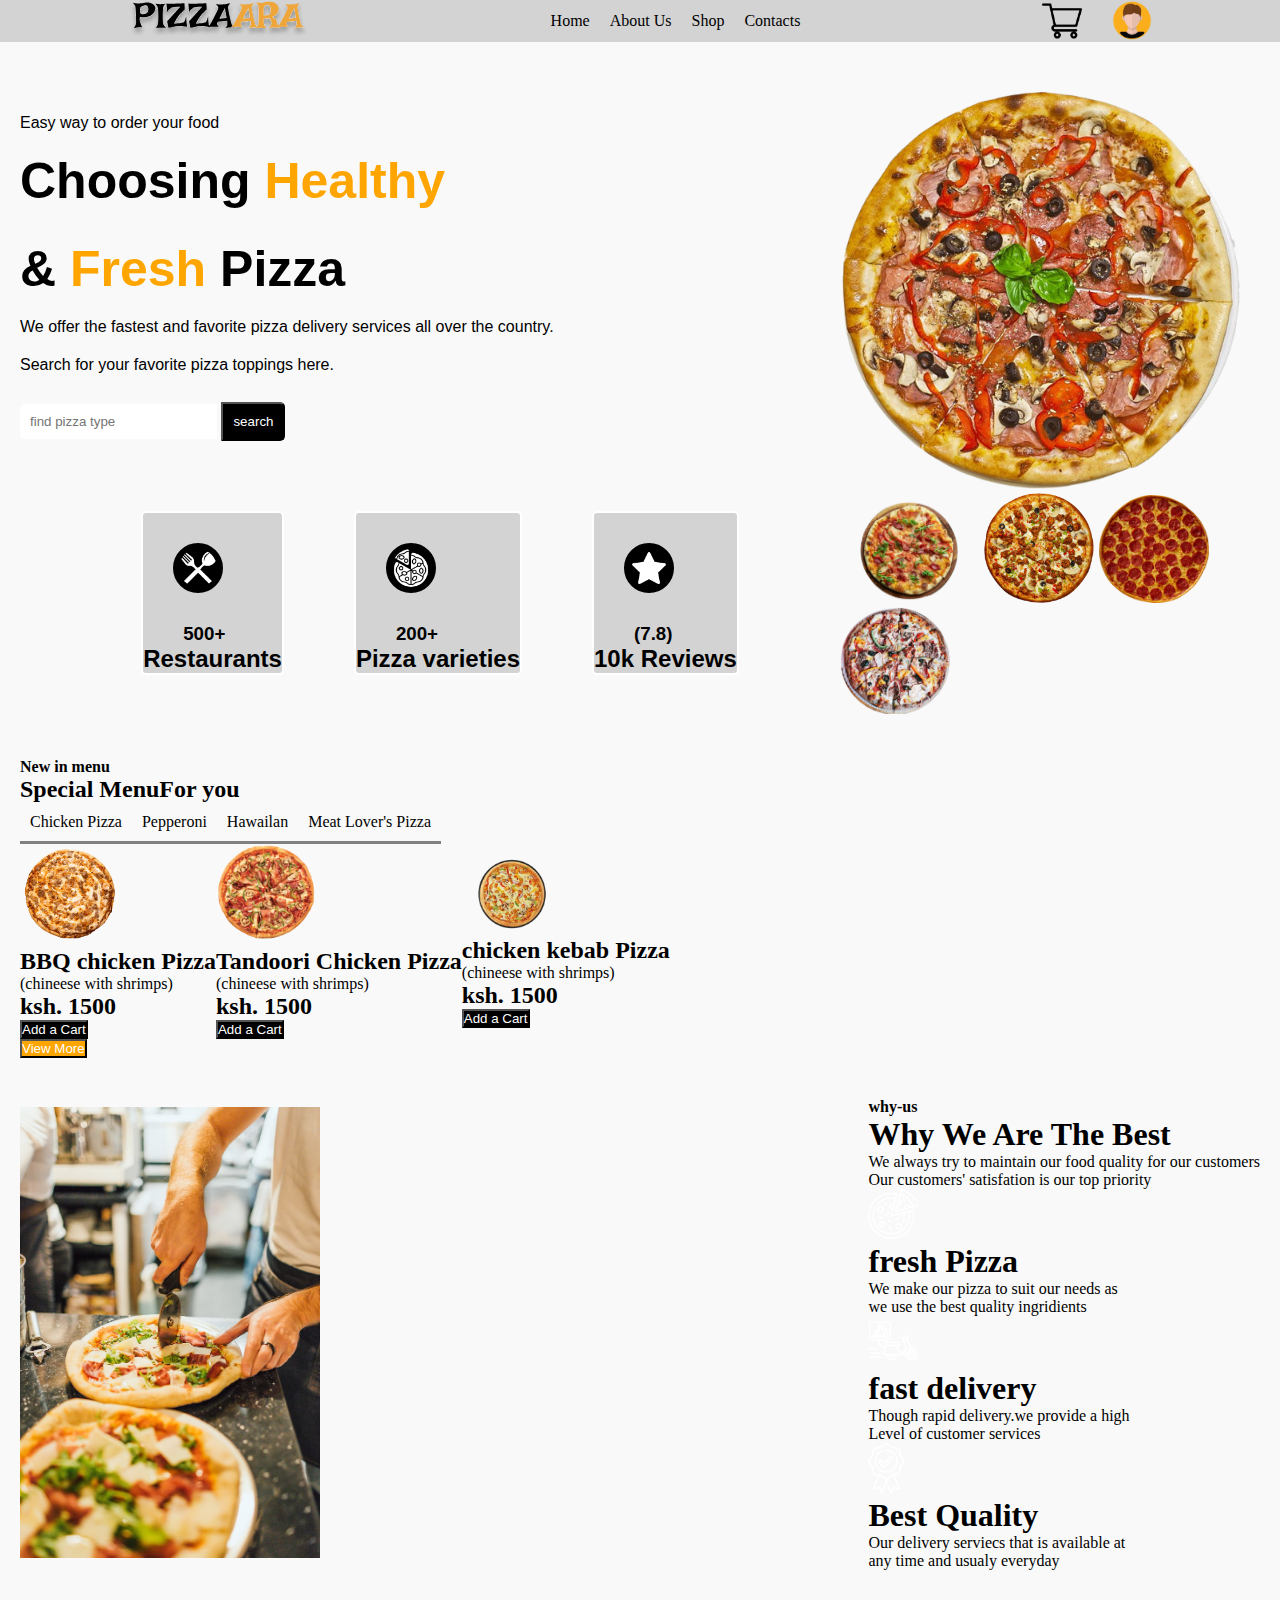
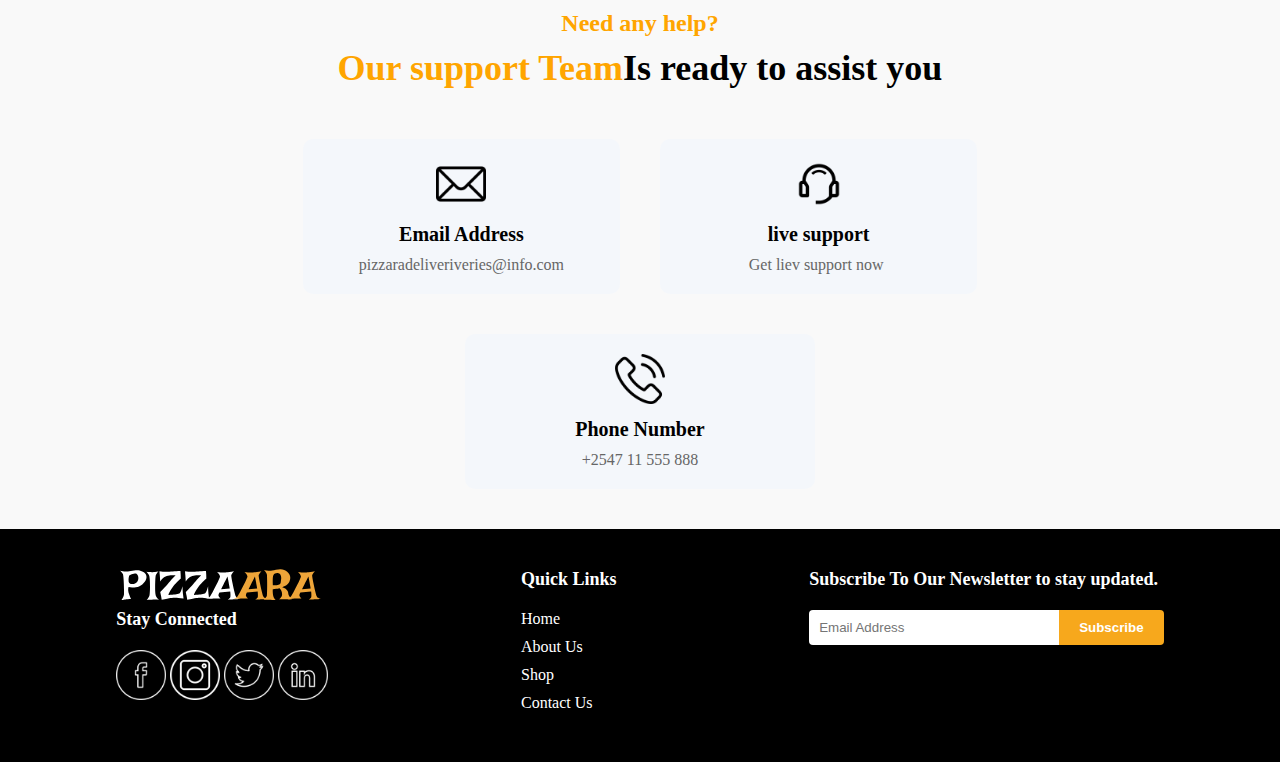
<file: index.html>
<!DOCTYPE html>
<html lang="en">
  <head>
    <meta charset="UTF-8" />
    <meta name="viewport" content="width=device-width, initial-scale=1.0" />
    <title>Pizarra|One Stop Pizza Shop</title>
    <link rel="stylesheet" href="css/style.css" />
    <link
      rel="stylesheet"
      href="https://cdnjs.cloudflare.com/ajax/libs/font-awesome/6.6.0/css/all.min.css"
      integrity="sha512-Kc323vGBEqzTmouAECnVceyQqyqdsSiqLQISBL29aUW4U/M7pSPA/gEUZQqv1cwx4OnYxTxve5UMg5GT6L4JJg=="
      crossorigin="anonymous"
      referrerpolicy="no-referrer"
    />
  </head>
  <body>
    <header>
      <nav>
        <div class="container">
          <div class="nav">
            <div class="nav-left">
              <img src="images/logo.svg" alt="logo" />
            </div>
            <div class="nav-center">
              <ul>
                <li><a href="index.html">Home</a></li>
                <li><a href="#">About us</a></li>
                <li><a href="shop.html">Shop</a></li>
                <li><a href="#">Contacts</a></li>
              </ul>
            </div>
            <div class="nav-right">
              <img src="images/shopping-cart.png" alt="cart" width="40" />
              <img src="images/avatar.png" alt="avatar" width="40" />
              <i id="bars" class="fa-solid fa-bars"></i>
            </div>
          </div>
        </div>
      </nav>
    </header>
    <!-- Hero section -->
    <section class="hero">
      <div class="" >
<p class="easy">Easy way to order your food</p>
<h1 class="h1">Choosing <span id="h">Healthy</span></h1>
 <h1 class="h1"> & <span id="h">Fresh</span> Pizza</h1>
<P  class="paragraph">We offer the fastest and favorite pizza delivery services all over the country.</P>
  <p class="paragraph">Search for your favorite pizza toppings here.</P>
      <div class="magnify">
          <i class="fa-solid fa-magnifying-glass"></i>
          <input  id="input"type="text"  placeholder="find pizza type" >
      </placeholder><button class="btn btn-search">search</button>
  </div>
  <div class="tools-section">
  <div class="tool1">
      <img class="tools image"src="images/cutlery.png" alt="cuttery tools"width="50px"/>
      <h3 class="part">500+</h3>
      <h2>Restaurants</h2>
  </div>
  <div class="tool1">
      <img class="tools image" src="images/varieties.png" alt="200 types of pizza"width="50px"/>
      <h3 class="part">200+</h3>
      <h2>Pizza varieties</h2>
  </div>
  <div class="tool1">
      <img class="tools image" src="images/star.png" alt="cuttery tools"width="50px"/>
      <h3 class="part">(7.8)</h3>
      <h2>10k Reviews</h2>
  </div>
  </div>
  </div>
  <div class="hero-pizza">
      <div class="pizza-section">
      <img src="images/hero-pizza.png" alt="pizza" width="400"/></div>
      <div>
          <img src="images/pizza-1.png" alt="type of pizza's"width="140"/>
          <img src="images/pizza-2.png" alt="type of pizza's"width="110"/>
          <img src="images/pizza-3.png" alt="type of pizza's"width="110"/>
          <img src="images/pizza-4.png" alt="type of pizza's"width="110"/>
      </div>
  </div>
</section>
    <!-- main section -->
    <section>
      <div class="main">
        <div>
          <div class="in">
            <h4><span id="New">New in menu</span></h4>
            <h2><span id="New">Special Menu</span>For you</h2>
          </div>
    
          <ul>
            <li><a href="#">Chicken Pizza</a></li>
            <li><a href="#">Pepperoni</a></li>
            <li><a href="#">Hawailan</a></li>
            <li><a href="#">Meat lover's Pizza</a></li>
          </ul>
        </div>
        <div class="BBQ">
          <div>
            <img
              src="images/barbecue-chicken-pizza.png"
              alt="BBQ"
              width="100px"
            />
            <h2>BBQ chicken Pizza</h2>
            <p>(chineese with shrimps)</p>
            <h2>ksh. 1500</h2>
            <button>Add a Cart</button>
          </div>
          <div>
            <img
              src="images/tandoori-chicken.png"
              alt="tandoori-chicken"
              width="100px"
            />
            <h2>Tandoori Chicken Pizza</h2>
            <p>(chineese with shrimps)</p>
            <h2>ksh. 1500</h2>
            <button>Add a Cart</button>
          </div>
          <div>
            <img
              src="images/chicken-kebab.png"
              alt="chicken-kebab"
              width="100px"
            />
            <h2>chicken kebab Pizza</h2>
            <p>(chineese with shrimps)</p>
            <h2>ksh. 1500</h2>
            <button>Add a Cart</button>
          </div>
        </div>
        <button>View More</button>
      </div>
    </section>
    <!-- section -->
    <section>
      <div>
        <img src="images/why-us.png" alt="why-us" width="300px" />
      </div>
        <div>
          <div class="us">
            <h4>why-us</h4>
            <h1>Why We Are <span>The Best</span></h1>
            <p>
              We always try to maintain our food quality for our customers<br />Our
              customers' satisfation is our top priority
            </p>
          </div>
          <div class="w">
            <div class="fresh">
              <div >
                <img
                  src="images/fresh-pizza.png"
                  alt="fresh-piszza"
                  width="50px"
                />
              </div>
              <div class="rapid">
                <h1>fresh Pizza</h1>
                <p>
                  We make our pizza to suit our needs as<br />
                  we use the best quality ingridients
                </p>
              </div>
              <div>
                <img
                  src="images/fast-delivery.png"
                  alt="fast-delivery"
                  width="50px"
                />
                <div class="rapid">
                  <h1>fast delivery</h1>
                  <p>
                    Though rapid delivery.we provide a high<br />
                    Level of customer services
                  </p>
                </div>
              </div>
              <div>
                <img src="images/quality.png" alt="quality" width="50px" />
                <div class="rapid">
                  <h1>Best Quality</h1>
                  <p>
                    Our delivery serviecs that is available at<br />
                    any time and usualy everyday
                  </p>
                </div>
              </div>
            </div>
          </div>
        </div>
    </section>
    <!-- section -->
    <section>
      <div class="property">
        <div>
          <h4><span>Need any help?</span></h4>
          <h1><span>Our support Team</span>Is ready to assist you</h1>
        </div>
        <div class="email">
          <div>
            <img src="images/mail.png" alt="mail" width="50px" />
            <h2>Email Address</h2>
            <p>pizzaradeliveriveries@info.com</p>
          </div>
          <div>
            <img
              src="images/live-support.png"
              alt="live-support"
              width="50px"
            />
            <h2>live support</h2>
            <p>Get liev support now<i class="fa-solid fa-arrow-right"></i></p>
          </div>
          <div>
            <img src="images/phone.png" alt="phone" width="50px" />
            <h2>Phone Number</h2>
            <p>+2547 11 555 888</p>
          </div>
        </div>
      </div>
    </section>
    <!-- footer section -->
    
    <footer class="footer">
      <div class="stay-connected">
        <img src="images/logo_light.svg" alt=""/>
        <h3>Stay Connected</h3>
        <div class="intence-icons">
          <a href="#"
            ><img src="images/facebook.png" width="50px" alt="Facebook"
          /></a>
          <a href="#"
            ><img src="images/instagram.png" width="50px" alt="Instagram"
          /></a>
          <a href="#"
            ><img src="images/twitter.png" width="50px" alt="Twitter"
          /></a>
          <a href="#"
            ><img src="images/linkedin.png" width="50px" alt="LinkedIn"
          /></a>
        </div>
      </div>
      <div class="quick-links">
        <h3>Quick Links</h3>
        <ul>
          <li><a href="#">Home</a></li>
          <li><a href="#">About Us</a></li>
          <li><a href="#">Shop</a></li>
          <li><a href="#">Contact Us</a></li>
        </ul>
      </div>
      <div class="sub">
        <h3>Subscribe To Our Newsletter to stay updated.</h3>
        <form action="#" method="POST">
          <input
            type="email"
            name="email"
            placeholder="Email Address"
            required
          />
          <button type="submit">Subscribe</button>
        </form>
      </div>
    
    </footer>
  </body>
</html>
</file>
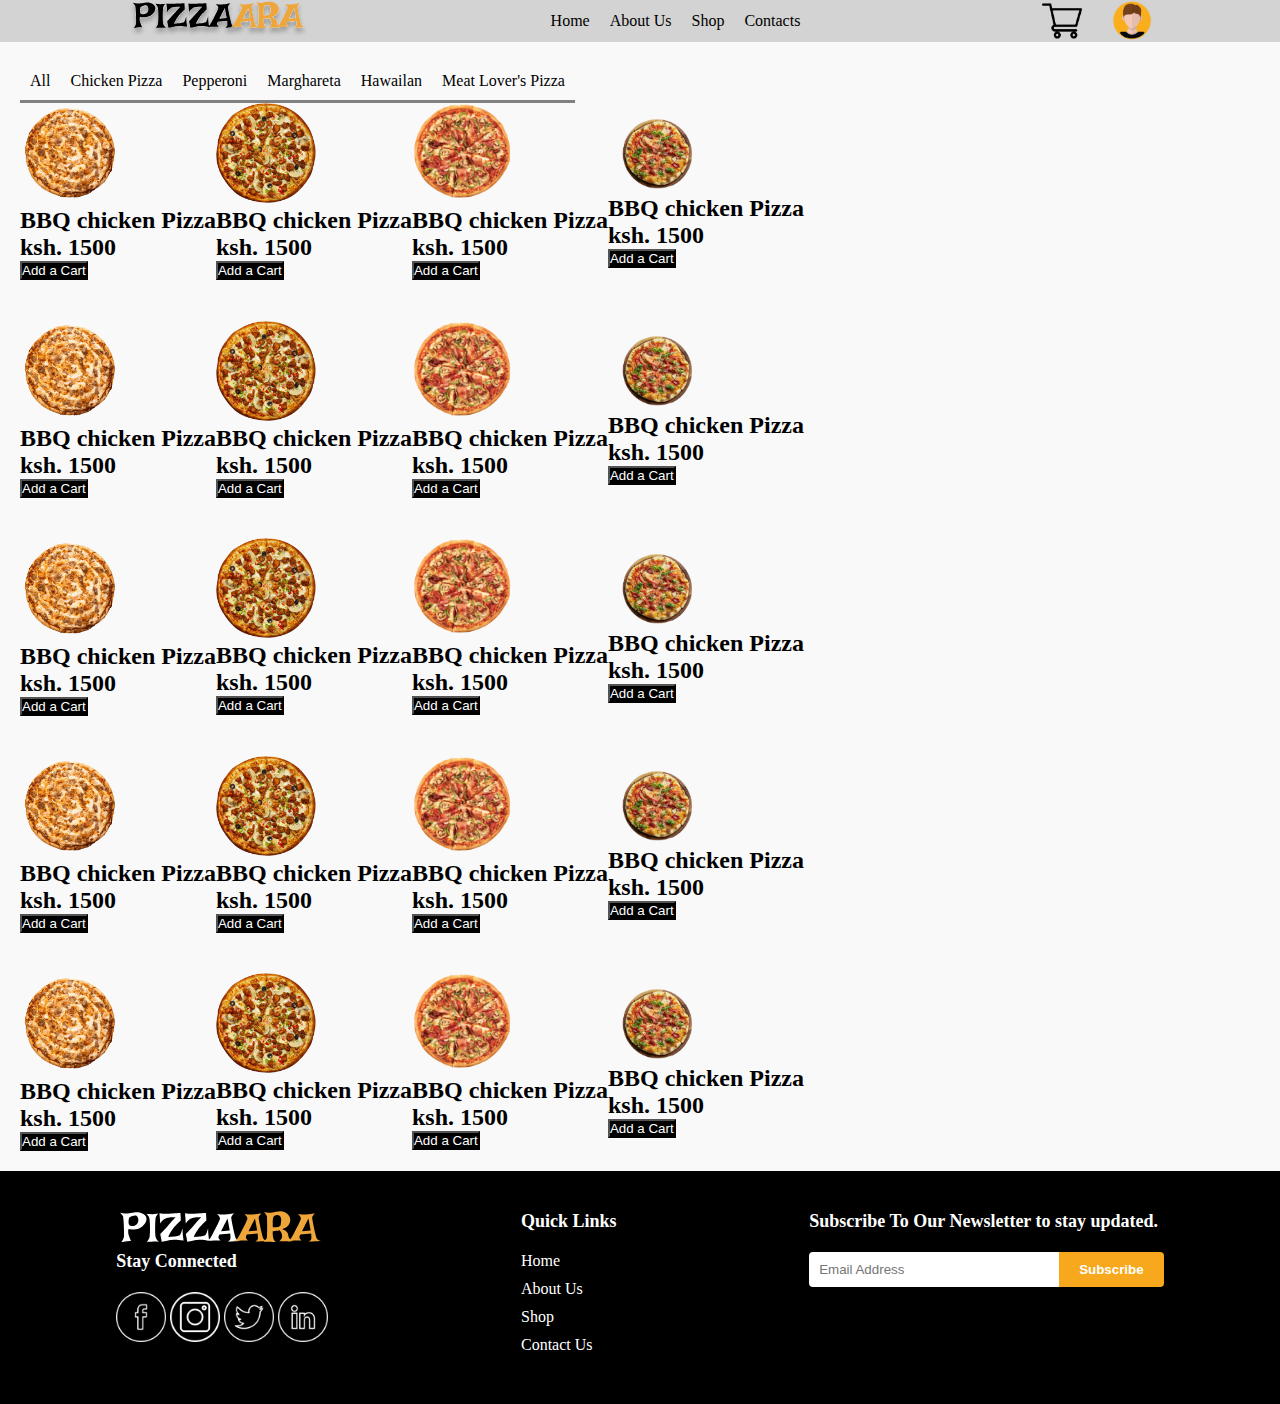
<file: shop.html>
<!DOCTYPE html>
<html lang="en">
  <head>
    <link rel="stylesheet" href="css/style.css" />
    <meta charset="UTF-8" />
    <meta name="viewport" content="width=device-width, initial-scale=1.0" />
    <title>shop page</title>
  </head>
  <body>
    <header>
      <nav>
        <div class="container">
          <div class="nav">
            <div class="nav-left">
              <img src="images/logo.svg" alt="logo" />
            </div>
            <div class="nav-center">
              <ul>
                <li><a href="index.html">Home</a></li>
                <li><a href="#">About us</a></li>
                <li><a href="shop.html">Shop</a></li>
                <li><a href="#">Contacts</a></li>
              </ul>
            </div>
            <div class="nav-right">
              <img src="images/shopping-cart.png" alt="cart" width="40" />
              <img src="images/avatar.png" alt="avatar" width="40" />
              <i id="bars" class="fa-solid fa-bars"></i>
            </div>
          </div>
        </div>
      </nav>
    </header>
    
    <section>
        <div class="main">
          <div>
            <ul>
              <li><a href="#">all</a></li>
              <li><a href="#">chicken pizza</a></li>
              <li><a href="#">pepperoni</a></li>
              <li><a href="#">marghareta</a></li>
              <li><a href="#">Hawailan</a></li>
              <li><a href="#">Meat lover's Pizza</a></li>
            </ul>
          </div>
          <div class="BBQ">
            <div>
              <img
                src="images/barbecue-chicken-pizza.png"
                alt="BBQ"
                width="100px"
              />
              <h2>BBQ chicken Pizza</h2>
              <h2>ksh. 1500</h2>
              <button>Add a Cart</button>
            </div>
            <div>
              <img
                src="images/pizza-2.png"
                alt="tandoori-chicken"
                width="100px"
              />
              <h2>BBQ chicken Pizza</h2>
              <h2>ksh. 1500</h2>
              <button>Add a Cart</button>
            </div>
            <div>
              <img
                src="images/tandoori-chicken.png"
                alt="chicken-kebab"
                width="100px"
              />
              <h2>BBQ chicken Pizza</h2>
              <h2>ksh. 1500</h2>
              <button>Add a Cart</button>
            </div>
            <div>
              <img
                src="images/pizza-1.png"
                alt="chicken-kebab"
                width="100px"
              />
              <h2>BBQ chicken Pizza</h2>
              <h2>ksh. 1500</h2>
              <button>Add a Cart</button>
            </div>
          </div>
      </section>
      <section>
        <div class="main">
          <div class="BBQ">
            <div>
              <img
                src="images/barbecue-chicken-pizza.png"
                alt="BBQ"
                width="100px"
              />
              <h2>BBQ chicken Pizza</h2>
              <h2>ksh. 1500</h2>
              <button>Add a Cart</button>
            </div>
            <div>
              <img
                src="images/pizza-2.png"
                alt="tandoori-chicken"
                width="100px"
              />
              <h2>BBQ chicken Pizza</h2>
              <h2>ksh. 1500</h2>
              <button>Add a Cart</button>
            </div>
            <div>
              <img
                src="images/tandoori-chicken.png"
                alt="chicken-kebab"
                width="100px"
              />
              <h2>BBQ chicken Pizza</h2>
              <h2>ksh. 1500</h2>
              <button>Add a Cart</button>
            </div>
            <div>
              <img
                src="images/pizza-1.png"
                alt="chicken-kebab"
                width="100px"
              />
              <h2>BBQ chicken Pizza</h2>
              <h2>ksh. 1500</h2>
              <button>Add a Cart</button>
            </div>
          </div>
      </section>
      <section>
        <div class="main">
          <div class="BBQ">
            <div>
              <img
                src="images/barbecue-chicken-pizza.png"
                alt="BBQ"
                width="100px"
              />
              <h2>BBQ chicken Pizza</h2>
              <h2>ksh. 1500</h2>
              <button>Add a Cart</button>
            </div>
            <div>
              <img
                src="images/pizza-2.png"
                alt="tandoori-chicken"
                width="100px"
              />
              <h2>BBQ chicken Pizza</h2>
              <h2>ksh. 1500</h2>
              <button>Add a Cart</button>
            </div>
            <div>
              <img
                src="images/tandoori-chicken.png"
                alt="chicken-kebab"
                width="100px"
              />
              <h2>BBQ chicken Pizza</h2>
              <h2>ksh. 1500</h2>
              <button>Add a Cart</button>
            </div>
            <div>
              <img
                src="images/pizza-1.png"
                alt="chicken-kebab"
                width="100px"
              />
              <h2>BBQ chicken Pizza</h2>
              <h2>ksh. 1500</h2>
              <button>Add a Cart</button>
            </div>
          </div>
      </section>
      <section>
        <div class="main">
          <div class="BBQ">
            <div>
              <img
                src="images/barbecue-chicken-pizza.png"
                alt="BBQ"
                width="100px"
              />
              <h2>BBQ chicken Pizza</h2>
              <h2>ksh. 1500</h2>
              <button>Add a Cart</button>
            </div>
            <div>
              <img
                src="images/pizza-2.png"
                alt="tandoori-chicken"
                width="100px"
              />
              <h2>BBQ chicken Pizza</h2>
              <h2>ksh. 1500</h2>
              <button>Add a Cart</button>
            </div>
            <div>
              <img
                src="images/tandoori-chicken.png"
                alt="chicken-kebab"
                width="100px"
              />
              <h2>BBQ chicken Pizza</h2>
              <h2>ksh. 1500</h2>
              <button>Add a Cart</button>
            </div>
            <div>
              <img
                src="images/pizza-1.png"
                alt="chicken-kebab"
                width="100px"
              />
              <h2>BBQ chicken Pizza</h2>
              <h2>ksh. 1500</h2>
              <button>Add a Cart</button>
            </div>
          </div>
      </section>
      <section>
        <div class="main">
          <div class="BBQ">
            <div>
              <img
                src="images/barbecue-chicken-pizza.png"
                alt="BBQ"
                width="100px"
              />
              <h2>BBQ chicken Pizza</h2>
              <h2>ksh. 1500</h2>
              <button>Add a Cart</button>
            </div>
            <div>
              <img
                src="images/pizza-2.png"
                alt="tandoori-chicken"
                width="100px"
              />
              <h2>BBQ chicken Pizza</h2>
              <h2>ksh. 1500</h2>
              <button>Add a Cart</button>
            </div>
            <div>
              <img
                src="images/tandoori-chicken.png"
                alt="chicken-kebab"
                width="100px"
              />
              <h2>BBQ chicken Pizza</h2>
              <h2>ksh. 1500</h2>
              <button>Add a Cart</button>
            </div>
            <div>
              <img
                src="images/pizza-1.png"
                alt="chicken-kebab"
                width="100px"
              />
              <h2>BBQ chicken Pizza</h2>
              <h2>ksh. 1500</h2>
              <button>Add a Cart</button>
            </div>
          </div>
      </section>
    <footer class="footer">
      <div class="stay-connected">
        <img src="images/logo_light.svg" alt="" />
        <h3>Stay Connected</h3>
        <div class="intence-icons">
          <a href="#"
            ><img src="images/facebook.png" width="50px" alt="Facebook"
          /></a>
          <a href="#"
            ><img src="images/instagram.png" width="50px" alt="Instagram"
          /></a>
          <a href="#"
            ><img src="images/twitter.png" width="50px" alt="Twitter"
          /></a>
          <a href="#"
            ><img src="images/linkedin.png" width="50px" alt="LinkedIn"
          /></a>
        </div>
      </div>
      <div class="quick-links">
        <h3>Quick Links</h3>
        <ul>
          <li><a href="#">Home</a></li>
          <li><a href="#">About Us</a></li>
          <li><a href="#">Shop</a></li>
          <li><a href="#">Contact Us</a></li>
        </ul>
      </div>
      <div class="sub">
        <h3>Subscribe To Our Newsletter to stay updated.</h3>
        <form action="#" method="POST">
          <input
            type="email"
            name="email"
            placeholder="Email Address"
            required
          />
          <button type="submit">Subscribe</button>
        </form>
      </div>
    </footer>
  </body>
</html>
</file>
<file: css/style.css>
* {
  margin: 0;
  padding: 0;
  box-sizing: border-box;
}

ul {
  list-style: none;
}

a {
  text-decoration: none;
  color: #000;
}

.container {
  width: 80%;
  margin: 0 auto;
}

nav {
  background-color: lightgrey;
}
nav .nav {
  display: flex;
  justify-content: space-between;
  align-items: center;
  flex-wrap: nowrap;
  flex-direction: row;
}
nav .nav .nav-center ul {
  display: flex;
  justify-content: flex-start;
  align-items: center;
  flex-wrap: nowrap;
  flex-direction: row;
}
nav .nav .nav-center ul li a {
  padding: 10px;
  text-transform: capitalize;
  display: inline-block;
}
nav .nav .nav-center ul li a:hover {
  background-color: orange;
  color: white;
}
nav .nav .nav-right {
  gap: 30px;
  display: flex;
  justify-content: space-between;
  align-items: center;
  flex-wrap: nowrap;
  flex-direction: row;
}
nav .nav .nav-right .fa-bars {
  display: none;
}

@media screen and (max-width: 600px) {
  .nav-center {
    display: none;
  }
  .fa-bars {
    display: inline-block;
  }
}
.hero {
  display: flex;
  justify-content: space-between;
  align-items: center;
  flex-wrap: nowrap;
  flex-direction: row;
  font-family: "kanit", sans-serif;
}
.hero .hero-section {
  padding-left: 50px;
}

.hero {
  display: flex;
}

#h {
  color: orange;
}

div p {
  font-weight: 400;
}

.easy {
  padding-top: 30px;
}

.h1 {
  padding-bottom: 10px;
  padding-top: 20px;
  font-size: 50px;
}

.paragraph {
  padding-top: 10px;
  padding-bottom: 10px;
}

#input {
  border-top-left-radius: 5px;
  border-bottom-left-radius: 5px;
  padding: 10px;
  margin-top: 20px;
  border: #fff;
}

.btn-search {
  background-color: #000;
  color: #fff;
  border-top-right-radius: 5px;
  border-bottom-right-radius: 5px;
  padding: 10px;
  margin-top: 5px;
  font-weight: 300px;
}
.btn-search:hover {
  background-color: orange;
}

.tools-section {
  display: flex;
  justify-content: center;
  align-items: center;
  flex-wrap: nowrap;
  flex-direction: row;
  gap: 30px;
  width: 800px;
  margin-top: 50px;
  margin-left: 20px;
}

.tools {
  background-color: #000;
  border-radius: 50%;
  gap: 5px;
  margin-left: 90px;
  border: 8px solid #000;
}

.tool1 {
  border: 2px solid #fff;
  background-color: lightgrey;
  border-radius: 5px;
  margin: 20px;
}

.hero-pizza {
  margin-right: 200px;
  padding-top: 30px;
}

.part {
  padding-left: 40px;
}

.image {
  display: flex;
  justify-content: center;
  align-items: center;
  flex-wrap: nowrap;
  flex-direction: row;
  border-radius: 50%;
  border: 6px solid #000;
  margin: 30px;
}

.hero-pizza {
  display: flex;
  justify-content: center;
  align-items: center;
  flex-wrap: nowrap;
  flex-direction: column;
}

@media screen and (max-width: 600px) {
  .hero-pizza {
    display: none;
  }
}
section .main #over {
  color: orange;
}
section .main ul {
  display: flex;
  justify-content: flex-start;
  align-items: center;
  flex-wrap: nowrap;
  flex-direction: row;
}
section .main ul li a {
  padding: 10px;
  text-transform: capitalize;
  display: inline-block;
  border-bottom: solid gray;
  gap: 60px;
}
section .main ul li a:hover {
  background-color: orange;
  color: white;
}
section .main .BBQ {
  display: flex;
  justify-content: space-between;
  align-items: center;
  flex-wrap: nowrap;
  flex-direction: row;
}
section .main .BBQ button {
  background-color: black;
  color: white;
}
section .main button {
  background-color: orange;
  color: white;
  display: flex;
  justify-content: space-between;
  align-items: center;
  flex-wrap: nowrap;
  flex-direction: row;
}

section {
  display: flex;
  justify-content: space-between;
  align-items: center;
  flex-wrap: nowrap;
  flex-direction: row;
}

.footer {
  background-color: #000;
  color: #fff;
  padding: 40px 20px;
  display: flex;
  justify-content: space-around;
}
.footer h3 {
  font-size: 18px;
  font-weight: bold;
}
.footer .logo {
  font-size: 28px;
  font-weight: bold;
  color: #f7a81c;
}
.footer .stay-connected,
.footer .quick-links,
.footer .subscribe {
  display: flex;
  flex-direction: column;
}
.footer .stay-connected {
  align-items: flex-start;
}
.footer .stay-connected h3 {
  margin-bottom: 20px;
}
.footer .quick-links h3 {
  margin-bottom: 20px;
}
.footer .quick-links ul {
  list-style-type: none;
  padding: 0;
}
.footer .quick-links ul li {
  margin-bottom: 10px;
}
.footer .quick-links ul li a {
  color: #fff;
  text-decoration: none;
}
.footer .quick-links ul li a:hover {
  color: #f7a81c;
}
.footer .sub h3 {
  margin-bottom: 20px;
}
.footer .sub form {
  display: flex;
  align-items: center;
  margin-top: 20px;
}
.footer .sub form input[type=email] {
  padding: 10px;
  border-radius: 4px 0 0 4px;
  border: none;
  width: 250px;
}
.footer .sub form button {
  background-color: #f7a81c;
  padding: 10px 20px;
  border: none;
  border-radius: 0 4px 4px 0;
  color: #fff;
  cursor: pointer;
  font-weight: bold;
}

section {
  padding: 20px;
  background-color: #f9f9f9;
}
section .property {
  max-width: 1200px;
  margin: 0 auto;
  text-align: center;
}
section .property h4 {
  font-size: 24px;
  color: orange;
  margin-bottom: 10px;
}
section .property h4 span {
  font-weight: 600;
}
section .property h1 {
  font-size: 36px;
  margin-bottom: 30px;
}
section .property h1 span {
  font-weight: bold;
  color: orange;
}
section .property .email {
  display: flex;
  justify-content: space-around;
  flex-wrap: wrap;
}
section .property .email div {
  flex: 1 1 300px;
  max-width: 350px;
  margin: 20px;
  padding: 20px;
  background-color: #F4F7FB;
  border-radius: 10px;
}
section .property .email div img {
  margin-bottom: 10px;
}
section .property .email div h2 {
  font-size: 20px;
  color: #000;
  margin-bottom: 10px;
}
section .property .email div p {
  font-size: 16px;
  color: #666;
}
section .property .email div i {
  margin-left: 5px;
  color: #000;
}

@media (max-width: 768px) {
  section .property .email {
    flex-direction: column;
  }
  section .property .email div {
    max-width: 100%;
  }
}
nav {
  background-color: lightgrey;
}
nav .nav {
  display: flex;
  justify-content: space-between;
  align-items: center;
  flex-wrap: nowrap;
  flex-direction: row;
}
nav .nav .nav-center ul {
  display: flex;
  justify-content: flex-start;
  align-items: center;
  flex-wrap: nowrap;
  flex-direction: row;
}
nav .nav .nav-center ul li a {
  padding: 10px;
  text-transform: capitalize;
  display: inline-block;
}
nav .nav .nav-center ul li a:hover {
  background-color: orange;
  color: white;
}
nav .nav .nav-right {
  gap: 30px;
  display: flex;
  justify-content: space-between;
  align-items: center;
  flex-wrap: nowrap;
  flex-direction: row;
}
nav .nav .nav-right .fa-bars {
  display: none;
}

@media screen and (max-width: 600px) {
  .nav-center {
    display: none;
  }
  .fa-bars {
    display: inline-block;
  }
}
.footer {
  background-color: #000;
  color: #fff;
  padding: 40px 20px;
  display: flex;
  justify-content: space-around;
}
.footer h3 {
  font-size: 18px;
  font-weight: bold;
}
.footer .logo {
  font-size: 28px;
  font-weight: bold;
  color: #f7a81c;
}
.footer .stay-connected,
.footer .quick-links,
.footer .subscribe {
  display: flex;
  flex-direction: column;
}
.footer .stay-connected {
  align-items: flex-start;
}
.footer .stay-connected h3 {
  margin-bottom: 20px;
}
.footer .quick-links h3 {
  margin-bottom: 20px;
}
.footer .quick-links ul {
  list-style-type: none;
  padding: 0;
}
.footer .quick-links ul li {
  margin-bottom: 10px;
}
.footer .quick-links ul li a {
  color: #fff;
  text-decoration: none;
}
.footer .quick-links ul li a:hover {
  color: #f7a81c;
}
.footer .sub h3 {
  margin-bottom: 20px;
}
.footer .sub form {
  display: flex;
  align-items: center;
  margin-top: 20px;
}
.footer .sub form input[type=email] {
  padding: 10px;
  border-radius: 4px 0 0 4px;
  border: none;
  width: 250px;
}
.footer .sub form button {
  background-color: #f7a81c;
  padding: 10px 20px;
  border: none;
  border-radius: 0 4px 4px 0;
  color: #fff;
  cursor: pointer;
  font-weight: bold;
}

section .main #over {
  color: orange;
}
section .main ul {
  display: flex;
  justify-content: flex-start;
  align-items: center;
  flex-wrap: nowrap;
  flex-direction: row;
}
section .main ul li {
  align-items: flex-end;
}
section .main ul li a {
  text-transform: capitalize;
  display: inline-block;
  border-bottom: solid gray;
}
section .main ul li a:hover {
  background-color: orange;
  color: white;
}
section .main .BBQ {
  display: flex;
  justify-content: space-between;
  align-items: center;
  flex-wrap: nowrap;
  flex-direction: row;
}
section .main .BBQ button {
  background-color: black;
  color: white;
}
section .main button {
  background-color: orange;
  color: white;
  display: flex;
  justify-content: space-between;
  align-items: center;
  flex-wrap: nowrap;
  flex-direction: row;
}
</file>
